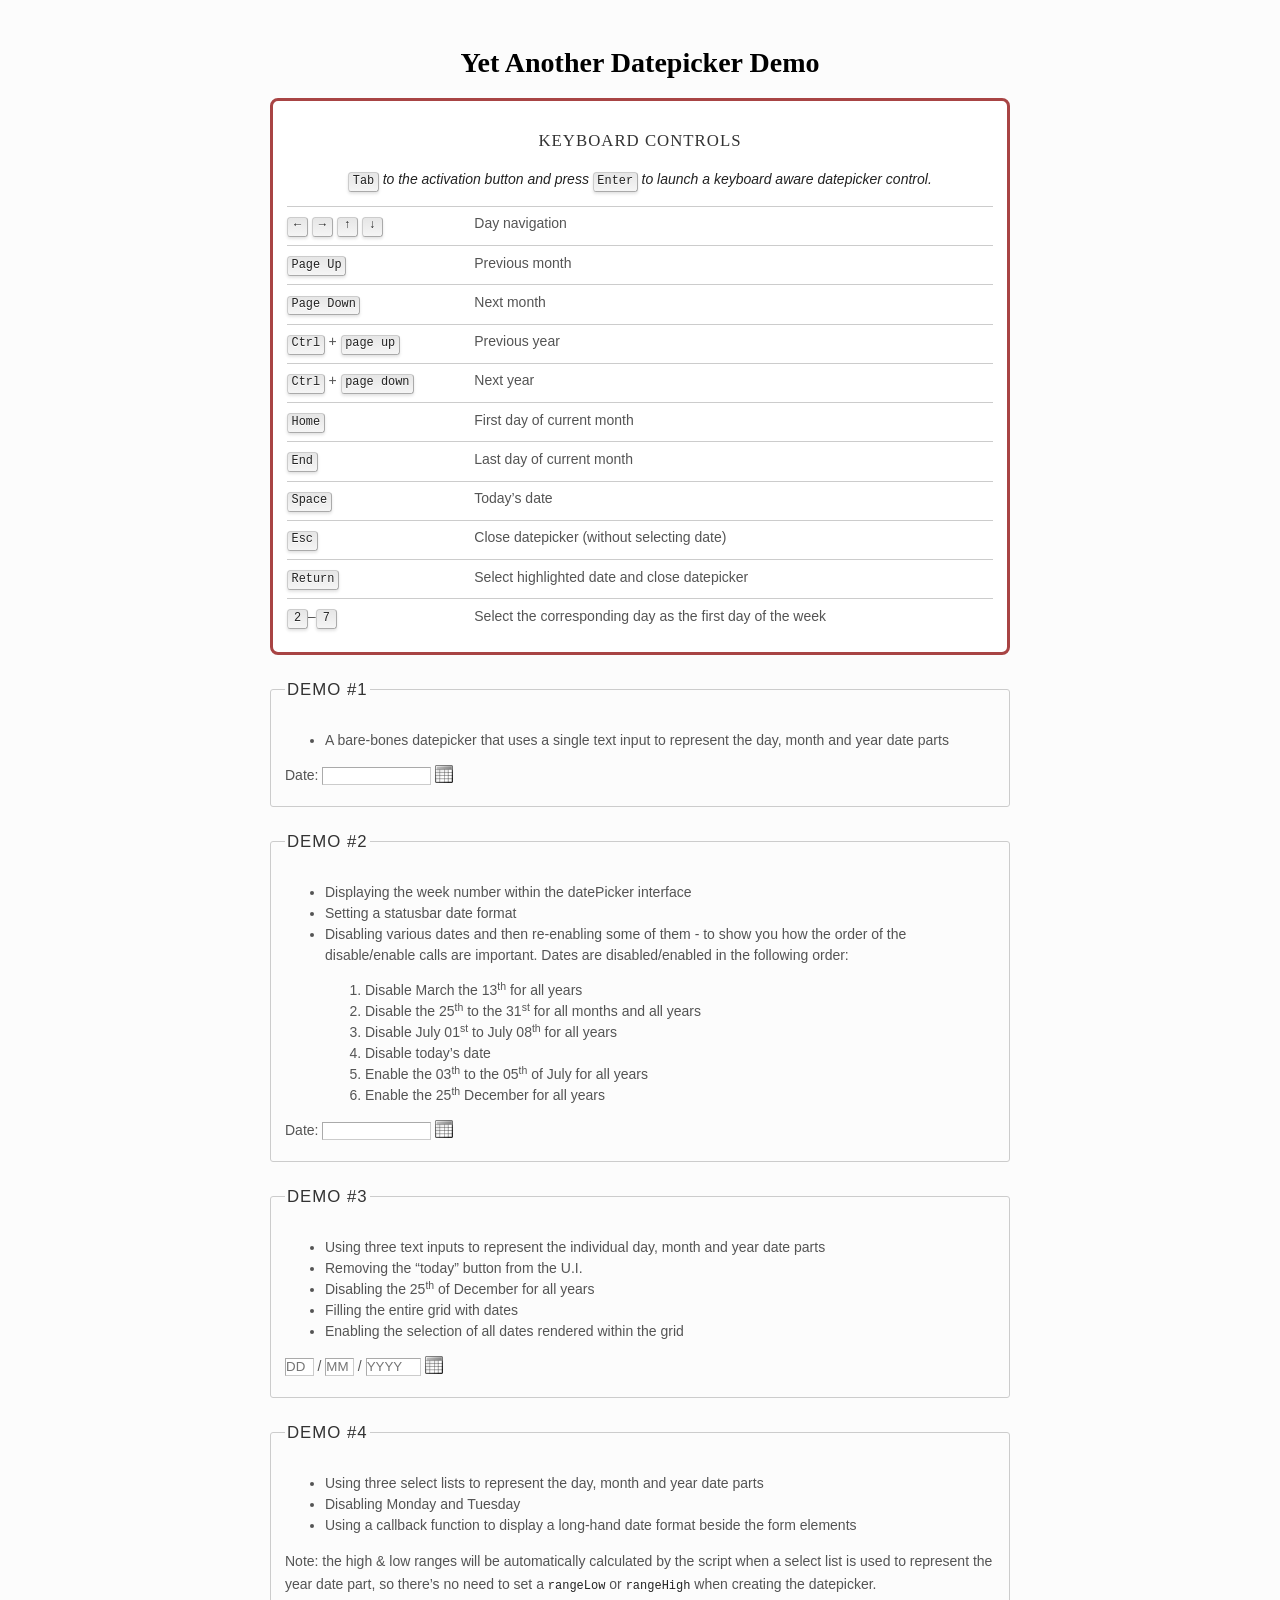
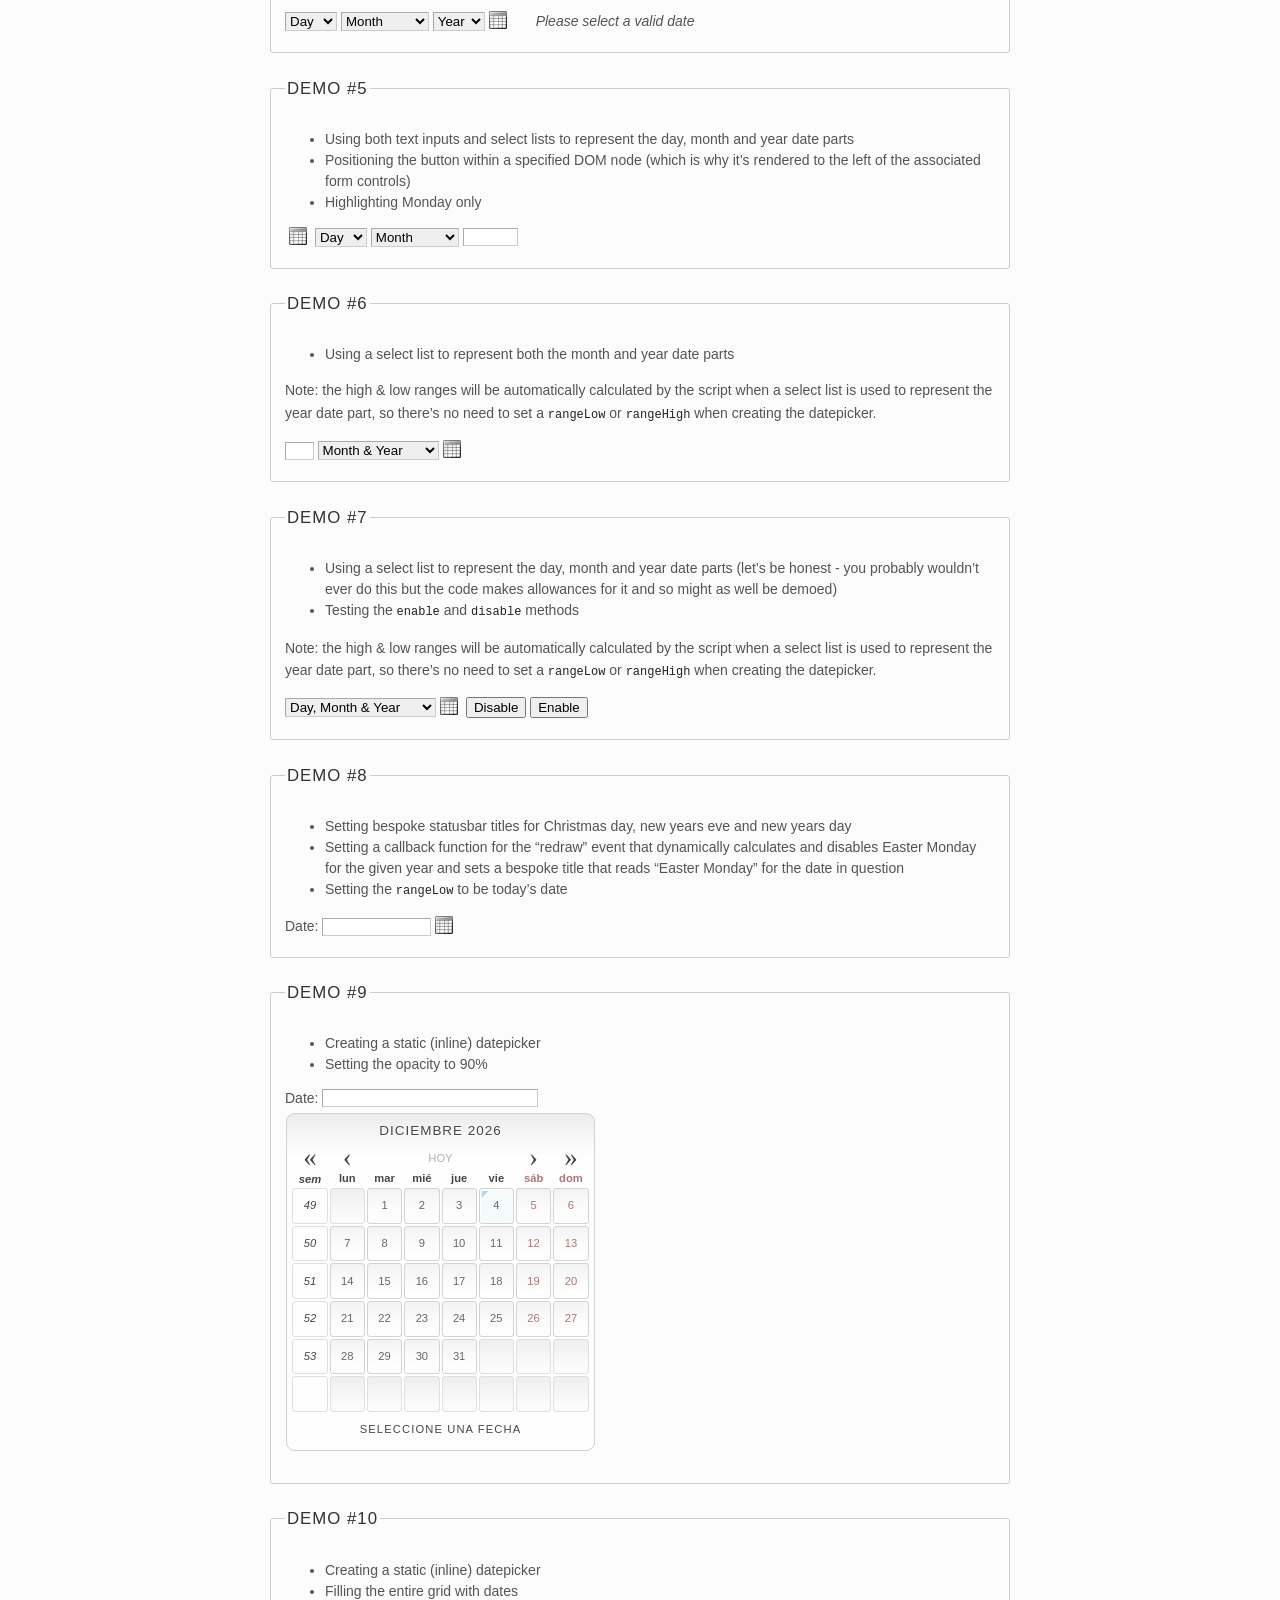
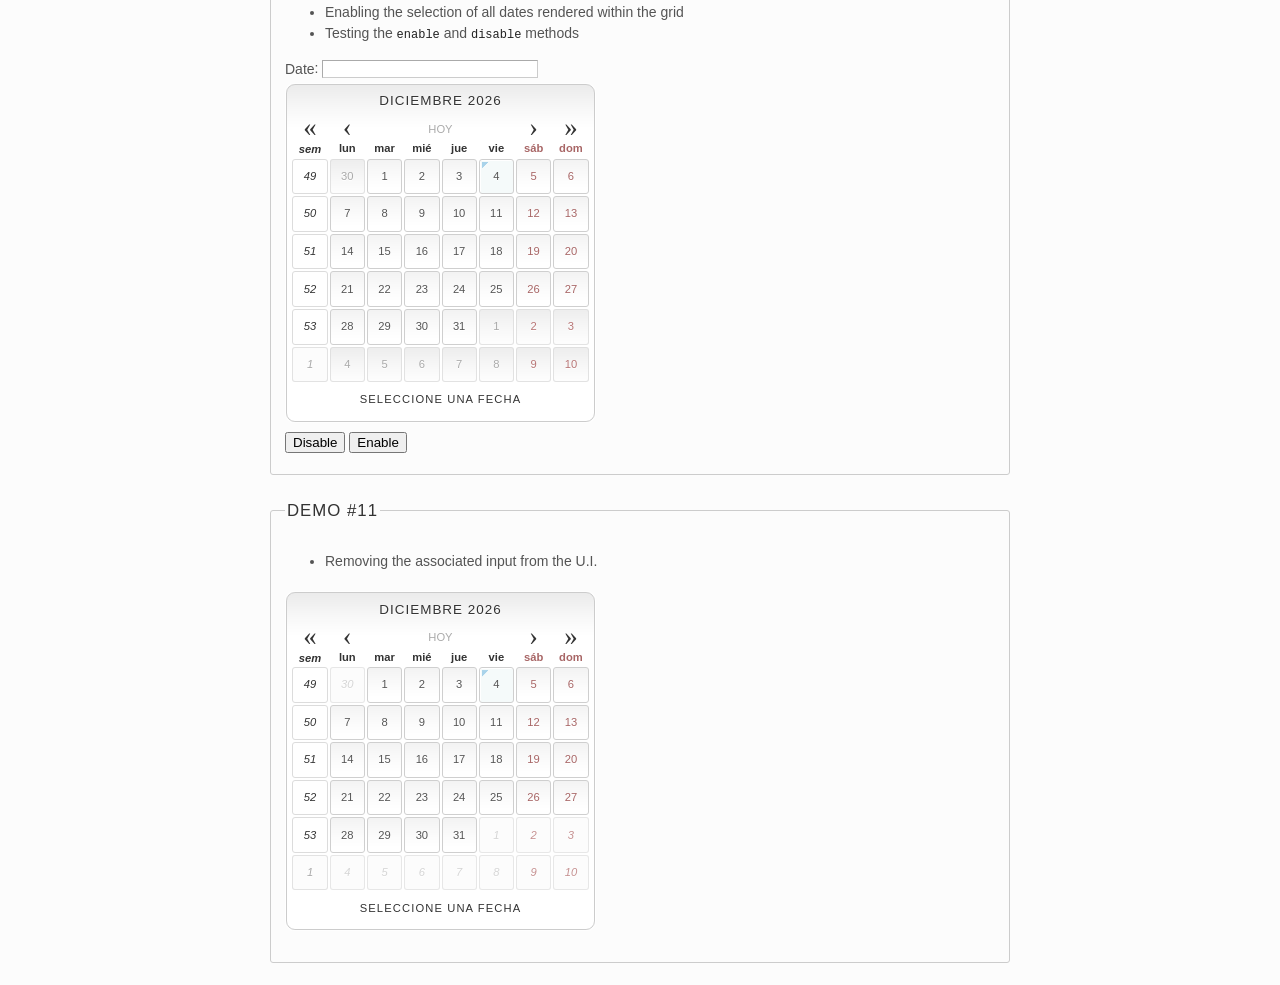
<file: lib/datePickerAccesible/index.html>
<!DOCTYPE html>
<html lang="en">
<head>
    <title>Yet Another Datepicker demo - a frequency decoder production</title>
    <meta charset="utf-8" />

    <script src="./js/lang/es.js"></script>
    <script src="./js/datepicker.js">{"describedby":"fd-dp-aria-describedby"}</script>

    <!-- Styles for the demo -->
    <link href="./css/demo.css" rel="stylesheet" type="text/css" />
    <!-- Add the datepicker stylesheet -->
    <link href="./css/datepicker.css" rel="stylesheet" type="text/css" />

</head>
<body>
  <form method="post" action="">
    <h1>Yet Another Datepicker Demo</h1>
    <!-- The ARIA describedby property set above points to the following div -->
    <div id="fd-dp-aria-describedby">
      <h2>Keyboard Controls</h2>
      <p><kbd>Tab</kbd> to the activation button and press <kbd>Enter</kbd> to launch a keyboard aware datepicker control.</p>
      <table cellpadding="0" cellspacing="0" border="0">
        <tbody>
          <tr><td><kbd>&larr;</kbd> <kbd>&rarr;</kbd> <kbd>&uarr;</kbd> <kbd>&darr;</kbd></td><td>Day navigation</td></tr>
          <tr><td><kbd>Page Up</kbd></td><td>Previous month</td></tr>
          <tr><td><kbd>Page Down</kbd></td><td>Next month</td></tr>
          <tr><td><kbd>Ctrl</kbd> + <kbd>page up</kbd></td><td>Previous year</td></tr>
          <tr><td><kbd>Ctrl</kbd> + <kbd>page down</kbd></td><td>Next year</td></tr>
          <tr><td><kbd>Home</kbd></td><td>First day of current month</td></tr>
          <tr><td><kbd>End</kbd></td><td>Last day of current month</td></tr>
          <tr><td><kbd>Space</kbd></td><td>Today&#8217;s date</td></tr>
          <tr><td><kbd>Esc</kbd></td><td>Close datepicker (without selecting date)</td></tr>
          <tr><td><kbd>Return</kbd></td><td>Select highlighted date and close datepicker</td></tr>
          <tr><td><kbd>2</kbd>&ndash;<kbd>7</kbd></td><td>Select the corresponding day as the first day of the week</td></tr>
        </tbody>
      </table>
    </div>
    <!--

    DEMO #1

    -->
    <fieldset>
      <legend>Demo #1</legend>
      <ul>
        <li>A bare-bones datepicker that uses a single text input to represent the day, month and year date parts</li>
      </ul>
      <label for="demo-1">Date</label> <input type="text" class="w8em" id="demo-1" name="demo-1" value="" maxlength="10" />
    </fieldset>
    <script>
datePickerController.createDatePicker({
    // Associate the text input to a DD/MM/YYYY date format
    formElements:{"demo-1":"%d/%m/%Y"}
    });
    </script>
    <!--

    DEMO #2

    -->
    <fieldset>
      <legend>Demo #2</legend>
      <ul>
        <li>Displaying the week number within the datePicker interface</li>
        <li>Setting a statusbar date format</li>
        <li>
          Disabling various dates and then re-enabling some of them - to show you how the order of the disable/enable calls are important. Dates are disabled/enabled in the following order:
          <ol>
            <li>Disable March the 13<sup>th</sup> for all years</li>
            <li>Disable the 25<sup>th</sup> to the 31<sup>st</sup> for all months and all years</li>
            <li>Disable July 01<sup>st</sup> to July 08<sup>th</sup> for all years</li>
            <li>Disable today&#8217;s date</li>
            <li>Enable the 03<sup>th</sup> to the 05<sup>th</sup> of July for all years</li>
            <li>Enable the 25<sup>th</sup> December for all years</li>
          </ol>
        </li>
      </ul>
      <label for="demo-2">Date</label> <input type="text" class="w8em" id="demo-2" name="demo-2" value="" />
    </fieldset>
    <script>
// Create a few variables to pass to the datePicker
var disabledDates = {
    // Disable March the 13th for all years
    "****0313":1,
    // Disable the 25th to the 31st for all months and all years
    "******25":"******31",
    // Disable July 01st to July 08th for all years
    "****0701":"****0708"
    },
    enabledDates  = {
    // Enable the 03rd to the 05th of July for all years - this should
    // take precedence over the last disabled date rule declared above
    "****0703":"****0705",
    // Enable Christmas day for all years - this should take precedence
    // over the second disabled rule above
    "****1225":1
    };

    // Disable today's date
    disabledDates[datePickerController.dateToYYYYMMDDStr(new Date())] = 1;

// Create the datePicker
datePickerController.createDatePicker({
    // Associate the three text inputs to their date parts
    formElements:{"demo-2":"%d/%m/%Y"},
    // Show week numbers
    showWeeks:true,
    // Set a statusbar format
    statusFormat:"%l, %d%S %F %Y"
    });

// Disable the required dates
datePickerController.setDisabledDates("demo-2", disabledDates);
// Enable the required dates. As these have been set after the
// disabled dates they will take precedence.
datePickerController.setEnabledDates("demo-2", enabledDates);
    </script>
    <!--

    DEMO #3

    -->
    <fieldset>
      <legend>Demo #3</legend>
      <ul>
        <li>Using three text inputs to represent the individual day, month and year date parts</li>
        <li>Removing the &#8220;today&#8221; button from the U.I.</li>
        <li>Disabling the 25<sup>th</sup> of December for all years</li>
        <li>Filling the entire grid with dates</li>
        <li>Enabling the selection of all dates rendered within the grid</li>
      </ul>
      <input type="text" class="w2em" id="demo-3-dd" name="demo-3-dd" value="" maxlength="2" placeholder="DD" />
      /
      <input type="text" class="w2em" id="demo-3-mm" name="demo-3-mm" value="" maxlength="2" placeholder="MM" />
      /
      <input type="text" class="w4em" id="demo-3" name="demo-3" value="" maxlength="4" placeholder="YYYY" />
    </fieldset>
    <script>
datePickerController.createDatePicker({
    // Associate the three text inputs to their date parts
    formElements:{"demo-3":"%Y","demo-3-mm":"%m","demo-3-dd":"%d"},
    // Show the week numbers
    showWeeks:true,
    // Set a statusbar format
    statusFormat:"%l, %d%S %F %Y",
    // Remove the "Today" button
    noTodayButton:true,
    // Fill the entire grid with dates
    fillGrid:true,
    // Enable the selection of dates not within the current month
    // but rendered within the grid (as we used fillGrid:true)
    constrainSelection:false
    });
// Disable the 25th of December for all years
datePickerController.setDisabledDates("demo-3", {"****1225":1});
    </script>
    <!--

    DEMO #4

    -->
    <fieldset>
      <legend>Demo #4</legend>
      <ul>
        <li>Using three select lists to represent the day, month and year date parts</li>
        <li>Disabling Monday and Tuesday</li>
        <li>Using a callback function to display a long-hand date format beside the form elements</li>
      </ul>
      <p>Note: the high &amp; low ranges will be automatically calculated by the script when a select list is used to represent the year date part, so there&#8217;s no need to set a <code>rangeLow</code> or <code>rangeHigh</code> when creating the datepicker.</p>
      <select id="date-sel-dd" name="date-sel-dd">
        <option value="-1">Day</option>
        <option value="1">1st</option>
        <option value="2">2nd</option>
        <option value="3">3rd</option>
        <option value="4">4th</option>
        <option value="5">5th</option>
        <option value="6">6th</option>
        <option value="7">7th</option>
        <option value="8">8th</option>
        <option value="9">9th</option>
        <option value="10">10th</option>
        <option value="11">11th</option>
        <option value="12">12th</option>
        <option value="13">13th</option>
        <option value="14">14th</option>
        <option value="15">15th</option>
        <option value="16">16th</option>
        <option value="17">17th</option>
        <option value="18">18th</option>
        <option value="19">19th</option>
        <option value="20">20th</option>
        <option value="21">21st</option>
        <option value="22">22nd</option>
        <option value="23">23rd</option>
        <option value="24">24th</option>
        <option value="25">25th</option>
        <option value="26">26th</option>
        <option value="27">27th</option>
        <option value="28">28th</option>
        <option value="29">29th</option>
        <option value="30">30th</option>
        <option value="31">31st</option>
      </select>
      <select id="date-sel-mm" name="date-sel-mm">
        <option value="-1">Month</option>
        <option value="1">January</option>
        <option value="2">February</option>
        <option value="3">March</option>
        <option value="4">April</option>
        <option value="5">May</option>
        <option value="6">June</option>
        <option value="7">July</option>
        <option value="8">August</option>
        <option value="9">September</option>
        <option value="10">October</option>
        <option value="11">November</option>
        <option value="12">December</option>
      </select>
      <select id="date-sel" name="date-sel">
        <option value="-1">Year</option>
        <option value="1970">1970</option>
        <option value="1971">1971</option>
        <option value="1972">1972</option>
        <option value="1973">1973</option>
        <option value="1974">1974</option>
        <option value="1975">1975</option>
        <option value="1976">1976</option>
        <option value="1977">1977</option>
        <option value="1978">1978</option>
        <option value="1979">1979</option>
        <option value="1980">1980</option>
        <option value="1981">1981</option>
        <option value="1982">1982</option>
        <option value="1983">1983</option>
        <option value="1984">1984</option>
        <option value="1985">1985</option>
        <option value="1986">1986</option>
        <option value="1987">1987</option>
        <option value="1988">1988</option>
        <option value="1989">1989</option>
        <option value="1990">1990</option>
      </select>
      <!--

      A span to display the long-hand date format using the "showEnglishDate"
      function defined below

      -->
      <span id="date-sel-out"></span>
    </fieldset>
    <script type="text/javascript">
datePickerController.createDatePicker({
    formElements:{"date-sel":"%Y","date-sel-mm":"%n","date-sel-dd":"%j"},
    showWeeks:true,
    statusFormat:"%l, %d%S %F %Y",
    // Fill the entire grid with dates
    fillGrid:true,
    // Disable the selection of dates not within the current month
    // but rendered within the grid (as we used fillGrid:true)
    constrainSelection:true,
    // Set a final opacity of 90%
    finalOpacity:95,
    // Disable Monday (index =0) and Tuesday (index = 1)
    disabledDays:[1,1,0,0,0,0,0],
    // The function "showEnglishDate" is declared below
    callbackFunctions:{"create":[showEnglishDate],"dateset":[showEnglishDate]}
    });

// This is the actual function used by the "create" and "dateset" events
function showEnglishDate(argObj) {
    // Grab the span & get a more English-ised version of the selected date
    var spn = document.getElementById(argObj.id+"-out"),
        formattedDate = !argObj.date ? "Please select a valid date" : datePickerController.printFormattedDate(argObj.date, "%l, %d%S %F %Y", false);

    // Remove the current contents of the span
    while(spn.firstChild) {
        spn.removeChild(spn.firstChild);
    };

    // Add a new text node containing our formatted date
    spn.appendChild(document.createTextNode(formattedDate));
};
    </script>
    <!--

    DEMO #5

    -->
    <fieldset>
      <legend>Demo #5</legend>
      <ul>
        <li>Using both text inputs and select lists to represent the day, month and year date parts</li>
        <li>Positioning the button within a specified DOM node (which is why it&#8217;s rendered to the left of the associated form controls)</li>
        <li>Highlighting Monday only</li>
      </ul>
      <!--

      The datePicker button is created as a child of the following span

      -->
      <span id="demo-5-button"></span>
      <select id="demo-5-dd" name="demo-5-dd">
        <option value="-1">Day</option>
        <option value="1">1st</option>
        <option value="2">2nd</option>
        <option value="3">3rd</option>
        <option value="4">4th</option>
        <option value="5">5th</option>
        <option value="6">6th</option>
        <option value="7">7th</option>
        <option value="8">8th</option>
        <option value="9">9th</option>
        <option value="10">10th</option>
        <option value="11">11th</option>
        <option value="12">12th</option>
        <option value="13">13th</option>
        <option value="14">14th</option>
        <option value="15">15th</option>
        <option value="16">16th</option>
        <option value="17">17th</option>
        <option value="18">18th</option>
        <option value="19">19th</option>
        <option value="20">20th</option>
        <option value="21">21st</option>
        <option value="22">22nd</option>
        <option value="23">23rd</option>
        <option value="24">24th</option>
        <option value="25">25th</option>
        <option value="26">26th</option>
        <option value="27">27th</option>
        <option value="28">28th</option>
        <option value="29">29th</option>
        <option value="30">30th</option>
        <option value="31">31st</option>
      </select>
      <select id="demo-5-mm" name="demo-5-mm">
        <option value="-1">Month</option>
        <option value="1">January</option>
        <option value="2">February</option>
        <option value="3">March</option>
        <option value="4">April</option>
        <option value="5">May</option>
        <option value="6">June</option>
        <option value="7">July</option>
        <option value="8">August</option>
        <option value="9">September</option>
        <option value="10">October</option>
        <option value="11">November</option>
        <option value="12">December</option>
      </select>
      <input type="text" name="demo-5" id="demo-5" maxlength="4" class="w4em" />
      </fieldset>
      <script>
datePickerController.createDatePicker({
    formElements:{"demo-5":"%Y","demo-5-mm":"%n","demo-5-dd":"%j"},
    showWeeks:true,
    statusFormat:"%l, %d%S %F %Y",
    // Highlight Monday only
    highlightDays:[1,0,0,0,0,0,0],
    // Position the button in a wrapper span to the left of the input
    positioned:"demo-5-button"
    });
      </script>
      <!--

      DEMO #6

      -->
    <fieldset>
      <legend>Demo #6</legend>
      <ul>
        <li>Using a select list to represent both the month and year date parts</li>
      </ul>
      <p>Note: the high &amp; low ranges will be automatically calculated by the script when a select list is used to represent the year date part, so there&#8217;s no need to set a <code>rangeLow</code> or <code>rangeHigh</code> when creating the datepicker.</p>
      <input type="text" class="w2em" id="demo-6" name="demo-6" maxlength="2" />
      <select id="demo-6-1" name="demo-6-1">
        <option value="-1">Month &amp; Year</option>
        <option value="012008">January 2008</option>
        <option value="022008">February 2008</option>
        <option value="032008">March 2008</option>
        <option value="042008">April 2008</option>
        <option value="052008">May 2008</option>
        <option value="062008">June 2008</option>
        <option value="072008">July 2008</option>
        <option value="082008">August 2008</option>
        <option value="092008">September 2008</option>
        <option value="102008">October 2008</option>
        <option value="112008">November 2008</option>
        <option value="122008">December 2008</option>
      </select>
    </fieldset>
    <script>
datePickerController.createDatePicker({
    formElements:{"demo-6-1":"%m%Y","demo-6":"%d"},
    showWeeks:true,
    fillGrid:true,
    constrainSelection:false,
    statusFormat:"%l, %d%S %F %Y"
    });
    </script>
    <!--

    DEMO #7

    -->
    <fieldset>
      <legend>Demo #7</legend>
      <ul>
        <li>Using a select list to represent the day, month and year date parts (let&#8217;s be honest - you probably wouldn&#8217;t ever do this but the code makes allowances for it and so might as well be demoed)</li>
        <li>Testing the <code>enable</code> and <code>disable</code> methods</li>
      </ul>
      <p>Note: the high &amp; low ranges will be automatically calculated by the script when a select list is used to represent the year date part, so there&#8217;s no need to set a <code>rangeLow</code> or <code>rangeHigh</code> when creating the datepicker.</p>
      <select id="demo-7" name="demo-7">
        <option value="-1">Day, Month &amp; Year</option>
        <option value="01012008">01st January 2008</option>
        <option value="06022008">06th February 2008</option>
        <option value="09032008">09th March 2008</option>
        <option value="22042008">22nd April 2008</option>
        <option value="11052008">11th May 2008</option>
        <option value="11062008">11th June 2008</option>
        <option value="15072008">15th July 2008</option>
        <option value="28082008">28th August 2008</option>
        <option value="08092008">08th September 2008</option>
        <option value="12102008">12th October 2008</option>
        <option value="16112008">16th November 2008</option>
        <option value="17122008">17th December 2008</option>
      </select>
      <button onclick="datePickerController.disable('demo-7'); return false;">Disable</button> <button onclick="datePickerController.enable('demo-7'); return false;">Enable</button>
    </fieldset>
    <script>
datePickerController.createDatePicker({
    // Associate the select list above and set the date format to match
    // the options value
    formElements:{"demo-7":"%d%m%Y"},
    showWeeks:true,
    statusFormat:"%l, %d%S %F %Y"
    });
    </script>
    <!--

    DEMO #8

    -->
    <fieldset>
      <legend>Demo #8</legend>
      <ul>
        <li>Setting bespoke statusbar titles for Christmas day, new years eve and new years day</li>
        <li>Setting a callback function for the &#8220;redraw&#8221; event that dynamically calculates and disables Easter Monday for the given year and sets a bespoke title that reads &#8220;Easter Monday&#8221; for the date in question</li>
        <li>Setting the <code>rangeLow</code> to be today&#8217;s date</li>
      </ul>
      <label for="demo-8">Date</label>
      <input type="text" class="w8em" id="demo-8" name="demo-8" value="" />
    </fieldset>
    <script>
datePickerController.createDatePicker({
    formElements:{"demo-8":"%d/%m/%Y"},
    showWeeks:true,
    // Set a list of titles to use in the statusbar for specific dates
    bespokeTitles:{
        // The 25th of December for all years
        "****1225":"Christmas Day",
        // The 31st of December for all years
        "****1231":"New Years Eve",
        // The 1st of January for all years
        "****0101":"New Years Day"
        },
    statusFormat:"%l, %d%S %F %Y",
    // Set the rangeLow to be today's date
    //rangeLow:datePickerController.dateToYYYYMMDDStr(new Date()),
    rangeLow:new Date(),
    // Set a callback function for the redraw event
    callbackFunctions:{"redraw":[function(argObj) {

        // Dynamically calculate Easter Monday - I've forgotten where this code
        // was originally found and I don't even know if it returns a valid
        // result in all cases.

        // Only run the code if the month is March or April though
        if(+argObj.mm < 3 || +argObj.mm > 4) {
            return;
        };

        var y = argObj.yyyy,
            a=y%4,
            b=y%7,
            c=y%19,
            d=(19*c+15)%30,
            e=(2*a+4*b-d+34)%7,
            m=Math.floor((d+e+114)/31),
            g=(d+e+114)%31+1,
            yyyymmdd = y + "0" + m + String(g < 10 ? "0" + g : g),
            ret = {},
            titles = {};

        // Disable the date
        ret[yyyymmdd] = 1;
        datePickerController.addDisabledDates(argObj.id, ret);

        // Just for fun, also set an "Easter Monday" status bar title for the
        // date we just calculated
        ret[yyyymmdd] = "Easter Monday";

        datePickerController.addBespokeTitles(argObj.id, ret);

        }]}
    });
    </script>
    <!--

    DEMO #9

    -->
    <fieldset>
      <legend>Demo #9</legend>
      <ul>
        <li>Creating a static (inline) datepicker</li>
        <li>Setting the opacity to 90%</li>
      </ul>
      <label for="demo-9">Date</label>
      <input type="text" class="w16em" id="demo-9" name="demo-9" value="" />
    </fieldset>
    <script>
datePickerController.createDatePicker({
    formElements:{"demo-9":"%d/%m/%Y"},
    showWeeks:true,
    statusFormat:"%l, %d%S %F %Y",
    // We want an inline datepicker
    staticPos:true,
    // Set an opacity of 90%
    finalOpacity:90
    });
    </script>
    <!--

    DEMO #10

    -->
    <fieldset>
      <legend>Demo #10</legend>
      <ul>
        <li>Creating a static (inline) datepicker</li>
        <li>Filling the entire grid with dates</li>
        <li>Enabling the selection of all dates rendered within the grid</li>
        <li>Testing the <code>enable</code> and <code>disable</code> methods</li>
      </ul>
      <label for="demo-10">Date</label> <input type="text" class="w16em" id="demo-10" name="demo-10" value="" />
      <button onclick="datePickerController.disable('demo-10'); return false;">Disable</button> <button onclick="datePickerController.enable('demo-10'); return false;">Enable</button>
    </fieldset>
    <script>
datePickerController.createDatePicker({
    formElements:{"demo-10":"%d/%m/%Y"},
    showWeeks:true,
    statusFormat:"%l, %d%S %F %Y",
    staticPos:true,
    fillGrid:true,
    // Enable the selection of all dates rendered within the grid
    constrainSelection:false
    });
    </script>
    <!--

    DEMO #11

    -->
    <fieldset>
      <legend>Demo #11</legend>
      <ul>
        <li>Removing the associated input from the U.I.</li>
      </ul>
      <input type="text" class="w16em" id="demo-11" name="demo-11" value="" />
    </fieldset>
    <script>
datePickerController.createDatePicker({
    formElements:{"demo-11":"%d/%m/%Y"},
    showWeeks:true,
    statusFormat:"%l, %d%S %F %Y",
    staticPos:true,
    fillGrid:true,
    // Remove the associated input from the U.I.
    hideInput:true
    });
    </script>
  </form>
</body>
</html>
</file>
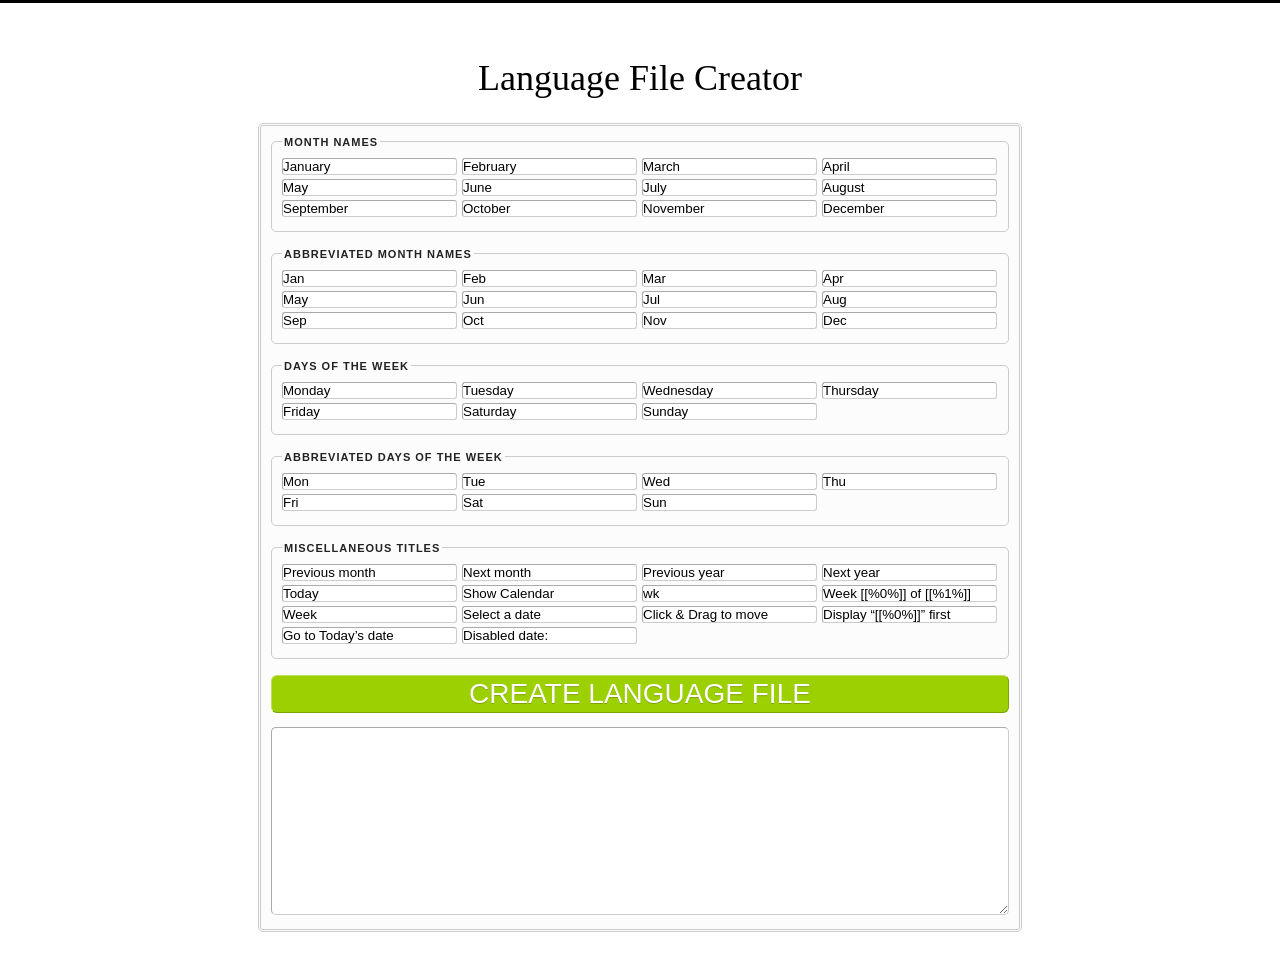
<file: lib/datePickerAccesible/language/index.html>
<!DOCTYPE html>
<html lang="en">
<head>
  <meta charset="utf-8" />
  <title>Language File Creator</title>
  <style>
body
    {
    padding:2em 0 2em 0;
    border:0;
    margin:0;
    text-align:center;
    font-size:16px;
    font-family: verdana,arial,sans-serif;
    color:#545454;
    min-width: 800px;
    background:#fff;
    border-top:3px solid #000;
    }
h1
    {
    font-weight:lighter;
    font-family:georgia, times new roman, times, georgia, palatino, serif;
    text-align:center;
    margin-top:0.6em;
    color:#000;
    font-size:36px;
    }
h2
    {
    font-weight:lighter;
    font-family:verdana,arial,sans-serif;
    text-align:center;
    margin-top:1em;
    color:#333;
    text-transform:uppercase;
    letter-spacing:1px;
    font-size:1.2em;
    } 
a:link,
a:visited
    {
    color:#333;
    text-decoration:underline;
    }
a:hover
    {
    color:#fff;
    text-decoration:none;
    background:#000;
    }
a:active
    {
    color:#000;
    text-decoration:underline;
    }
form
    {
    width:738px;
    background:#fcfcfc;
    border:3px double #ccc;
    text-align:left;
    padding:10px;
    margin:0 auto;
    border-radius:5px;
    }
input, textarea
    {
    background:#fff;
    float:left;
    width:173px;
    border:1px solid #ccc;
    border-top-color:#aaa;
    border-left-color:#aaa;
    padding:0;
    margin:0 5px 4px 0;
    border-radius:3px;
    }
textarea
    {
    width:736px;
    height:14em;
    float:none;
    margin:0;
    border-radius:5px;
    }
#doit
    {
    font-size:28px;
    background:#9cd001;
    border:1px solid #bce058;
    border-bottom-color:#80a300;
    border-right-color:#80a300;
    color:#fff;
    padding:4px 0;
    line-height:1;
    font-weight:normal;
    text-transform:uppercase;
    text-decoration:none;
    cursor:pointer;
    text-shadow:0 1px 0 #80a300;
    width:738px;
    clear:top;
    float:none;
    display:block;
    margin:0 0 0.5em 0;
    border-radius:6px;
    }
fieldset
    {
    border:1px solid #ccc;
    margin:0 0 1em 0;
    padding:10px 5px 10px 10px;
    border-radius:5px;
    }
legend
    {
    color:#222;
    font-size:11px;
    font-weight:bold;
    text-transform:uppercase;
    letter-spacing:1px;
    }
    </style>
    <script>
function safeVal(val) {
    var str = "";
    for(var i = 0, c; c = val.charAt(i); i++) {
        if(/^([a-zA-Z0-9\s\[\]%])$/.test(c)) {
            str += c;
        } else {
            c = c.charCodeAt(0).toString(16).toUpperCase();
            while(c.length<4) c = "0" + c;
            str += "\\u" + c;
        };
    };
    return str;
};

var texts = {
    fullMonths:["January","February","March","April","May","June","July","August","September","October","November","December"],
    monthAbbrs:["Jan","Feb","Mar","Apr","May","Jun","Jul","Aug","Sep","Oct","Nov","Dec"],
    fullDays:  ["Monday","Tuesday","Wednesday","Thursday","Friday","Saturday","Sunday"],
    dayAbbrs:  ["Mon","Tue","Wed","Thu","Fri","Sat","Sun"],
    titles:    ["Previous month","Next month","Previous year","Next year", "Today", "Show Calendar", "wk", "Week [[%0%]] of [[%1%]]", "Week", "Select a date", "Click \u0026 Drag to move", "Display \u201C[[%0%]]\u201D first", "Go to Today\u2019s date", "Disabled date:"]
};

var titleTrad = {
    "fullMonths":"Month Names",
    "monthAbbrs":"Abbreviated month names",
    "titles":"Miscellaneous titles",
    "dayAbbrs":"Abbreviated days of the week",
    "fullDays":"Days of the week"
};

var fs = document.createElement('fieldset'),
    lg = document.createElement('legend'),
    ip = document.createElement('input'),
    fm = document.createElement('form'),
    ta = document.createElement('textarea'),
    fsc, ipc, lgc, parts;
    
fm.onsubmit = function() {
    var out = [], parts, txt, inp, vals;  
          
    for(textType in texts) {
        txt     = "\n" + textType + ":[";
        parts   = texts[textType];
        vals    = [];
        
        for(var i = 0, pt; pt = parts[i]; i++) {
            vals.push('"' + safeVal(document.getElementById(textType + "_" + i).value) + '"');
        };
        
        txt += vals.join(", ") + "]";
        
        out.push(txt);
    };
    
    ta.value = "/* Please save this as a Javascript file using the appropriate two letter (e.g. fr.js) or four letter (e.g. pt-br.js) language code and send it to frequency.decoder at gmail (dot com) - thanks! */\n\nvar fdLocale = {\n/* Uncomment the following line if the first day of the week does not start on Monday */\n//firstDayOfWeek:0," + out.join(",") + "};\ntry { if(\"datePickerController\" in window) { datePickerController.loadLanguage(); }; } catch(err) {};";
    
    return false;
};

fm.action = "";
fm.method = "post"; 

for(textType in texts) {
    fsc = fs.cloneNode(true);
    lgc = lg.cloneNode(true);
    
    lgc.appendChild(document.createTextNode(titleTrad[textType]));
    fsc.appendChild(lgc);
    
    parts = texts[textType];
    
    for(var i = 0, pt; pt = parts[i]; i++) {
        ipc = ip.cloneNode(true);
        ipc.type = "text";
        ipc.id = textType + "_" + i;
        ipc.value = pt;
        ipc.onfocus = function() {
            var parts = this.id.split("_"),
            deftxt = texts[parts[0]][parts[1]];
                
            if(this.value == deftxt) {
                this.value = "";
            };
        };
        ipc.onblur = function() {
            if(this.value) {
                return;
            };
            
            var parts = this.id.split("_"),
                deftxt = texts[parts[0]][parts[1]];
            
            this.value = deftxt;
        };
        fsc.appendChild(ipc);
    };
    
    fm.appendChild(fsc);
}; 

ip.type = "submit";
ip.value = "Create Language File";
ip.id = "doit";
fm.appendChild(ip);

ta.id = "result";
fm.appendChild(ta);
 
window.onload = function() {
    document.body.appendChild(fm);
};

    </script>
</head>
<body>
  <h1>Language File Creator</h1>
</body>
</html>
</file>
<file: lib/datePickerAccesible/css/demo.css>
body
    {
    padding:2em 0 0 0;
    border:0;
    margin:0;
    text-align:center;
    font-size:14px;
    font-family: 'Source Sans Pro', "HelveticaNeue-Light", "Helvetica Neue Light", "Helvetica Neue", Helvetica, Arial, "Lucida Grande", sans-serif;
    color:#545454;
    min-width: 800px;
    background:#fcfcfc;
    }
sub,
sup {
    font-size: 75%;
    line-height: 0;
    position: relative;
    vertical-align: baseline;
}
sup {
    top: -0.5em;
}
sub {
    bottom: -0.25em;
}
ol
    {
    margin-top:1em;
    }
li
    {
    line-height:1.5em;
    }
p
    {
    line-height:1.6em;
    margin:0 0 1em 0;
    }
h1, h2, h3, h4
    {
    font-family:Bitter, georgia, serif;
    }
h4
    {
    font-weight:normal;
    }
h1
    {
    text-align:center;
    color:#000;
    }
h2,
legend
    {
    font-weight:lighter;
    text-align:center;
    color:#333;
    text-transform:uppercase;
    letter-spacing:1px;
    font-size:1.2em;
    line-height:1.5em;
    }
fieldset legend
    {
    text-align:left;
    }
code
    { 
    font-family:'andale mono', 'lucida console', 'courier new', monospace;
    font-size:12px;
    color:#222;
    text-transform:none;
    }
kbd
    {
    display: inline;
    display: inline-block;
    min-width:1em;
    padding:.2em .3em .3em .3em;
    font: normal .85em/1em Monaco, "Bitstream Vera Sans Mono", 'andale mono', 'lucida console', 'courier new', monospace;
    text-align: center;   		
    text-decoration: none;
    -webkit-border-radius: .3em;
       -moz-border-radius: .3em;
            border-radius: .3em;  	
    cursor: default;
    -webkit-user-select: none;
       -moz-user-select: none;
            user-select: none;
    background: rgb(230, 230, 230);
    background: -webkit-gradient(linear, left top, left bottom, from(rgb(230,230,230)), to(rgb(245,245,245)));
    background: -moz-linear-gradient(top, rgb(230,230,230), rgb(245,245,245));
    background: -ms-linear-gradient(top, rgb(230,230,230), rgb(245,245,245));
    background: -o-linear-gradient(top, rgb(230,230,230), rgb(245,245,245));
    background: linear-gradient(top, rgb(230,230,230), rgb(245,245,245));
    color:#222;
    text-shadow: 0 1px 0 rgb(255,255,255);
    border:1px solid #ccc;
    border-right:1px solid #aaa;
    border-bottom:1px solid #aaa;
    -webkit-box-shadow: 0 2px 3px rgba(220,220,220,.8);
       -moz-box-shadow: 0 2px 3px rgba(220,220,220,.8);
            box-shadow: 0 2px 3px rgba(220,220,220,.8);
    }
a
    {
    font-weight:normal;
    outline:none;
    }
a:link,
a:visited
    {
    color:#333;
    text-decoration:underline;
    }
a:hover
    {
    color:#fff;
    text-decoration:none;
    background:#000;
    }
a:active
    {
    color:#000;
    text-decoration:underline;
    }
form
    {
    width:740px;
    text-align:left;
    margin:0 auto;
    -webkit-border-radius:5px;
    -moz-border-radius:5px;
    border-radius:5px;
    }
fieldset
    {
    display:block;
    margin:0;
    padding:1em 1em 1.5em 1em;
    -webkit-border-radius:3px;
    -moz-border-radius:3px;
    border-radius:3px;
    }
form > fieldset
    {
    border:1px solid #ccc;
    margin:0 0 1.6em 0;
    }
label
    {
    line-height:1em;
    margin:0;
    font-weight:normal;
    color:#545454;
    display:inline;
    }
label:after
    {
    content: ": ";
    }
fieldset input
    {
    margin:0;
    padding:0;
    border:1px solid #ccc;
    border-top-color:#aaa;
    border-left-color:#aaa;
    height:1.2em;
    }
select
    {
    margin:0;
    border:1px solid #ccc;
    border-top-color:#aaa;
    border-left-color:#aaa;
    position:relative;
    }
option.alt
    {
    background:#eee;
    }
.w2em
    {
    width:2em;
    }
.w4em
    {
    width:4em;
    }
.w8em
    {
    width:8em;
    }
.w16em
    {
    width:16em;
    }
#fd-dp-aria-describedby
    {
    padding:1em;
    border:3px solid #a84444;
    background:#fff;
    -webkit-border-radius:8px;
    -moz-border-radius:8px;
    border-radius:8px;
    margin-bottom:1.6em;
    }
#fd-dp-aria-describedby table
    {
    width:100%;
    margin-bottom:0;
    border:0;
    }
#fd-dp-aria-describedby td
    {
    padding:0.6em 0;
    border-top:1px solid #ccc;
    vertical-align:top;
    text-align:left;
    }
#fd-dp-aria-describedby p,
.asusual
    {
    color:#222;
    text-align:center;
    font-style:oblique;
    }
#date-sel-out
    {
    color:888;
    margin-left:1.5em;
    font-style:oblique;
    }
</file>
<file: lib/datePickerAccesible/css/datepicker.css>
/*
    Unminified development version of the datepicker stylesheet. Please use the
    minified version in production - remember to run a find/replace on the
    minified file to update the image locations to suit your installation - more
    info can be found in the header of the minified file.
    
    F.Y.I: Here's the HTML produced for each instance of the datePicker, in this
    case associated with a form element having an id of "demo-1"
    
<div id="fd-demo-1" class="date-picker drag-enabled" aria-describedby="fd-dp-aria-describedby" aria-labelledby="demo-1_label" aria-hidden="false" role="application" dir="ltr">
    <div>
        <table class="date-picker-table" role="grid">
            <thead class="date-picker-thead">
                <tr role="presentation">
                    <th class="date-picker-title drag-enabled" colspan="7"><span class="month-display drag-enabled">January&nbsp;</span><span class="year-display drag-enabled">2013</span></th>
                </tr>
                <tr role="presentation">
                    <th><span class="prev-but prev-year" id="demo-1-prev-year-but" title="Previous year">«</span></th>
                    <th><span class="prev-but prev-month" id="demo-1-prev-month-but" title="Previous month">‹</span></th>
                    <th colspan="3"><span class="today-but fd-disabled" id="demo-1-today-but" title="">Today</span></th>
                    <th><span class="next-but next-month" id="demo-1-next-month-but" title="Next month">›</span></th>
                    <th><span class="next-but next-year" id="demo-1-next-year-but" title="Next year">»</span></th>
                </tr>
                <tr>
                    <th class="date-picker-day-header" scope="col" role="columnheader" id="demo-1-col-0" title="Monday">Mon</th>
                    <th class="date-picker-day-header" scope="col" role="columnheader" id="demo-1-col-1" title="Tuesday"><span class="fd-day-header" title="Tuesday">Tue</span></th>
                    <th class="date-picker-day-header" scope="col" role="columnheader" id="demo-1-col-2" title="Wednesday"><span class="fd-day-header" title="Wednesday">Wed</span></th>
                    <th class="date-picker-day-header" scope="col" role="columnheader" id="demo-1-col-3" title="Thursday"><span class="fd-day-header" title="Thursday">Thu</span></th>
                    <th class="date-picker-day-header" scope="col" role="columnheader" id="demo-1-col-4" title="Friday"><span class="fd-day-header" title="Friday">Fri</span></th>
                    <th class="date-picker-day-header date-picker-highlight" scope="col" role="columnheader" id="demo-1-col-5" title="Saturday"><span class="fd-day-header" title="Saturday">Sat</span></th>
                    <th class="date-picker-day-header date-picker-highlight" scope="col" role="columnheader" id="demo-1-col-6" title="Sunday"><span class="fd-day-header" title="Sunday">Sun</span></th>
                </tr>
            </thead>
            <tbody>
                <tr role="row">
                    <td aria-describedby="demo-1-col-0" aria-selected="false" role="gridcell" class="date-picker-unused" title="">&nbsp;</td>
                    <td aria-describedby="demo-1-col-1" aria-selected="false" role="gridcell" title="January 01, 2013" class="day-1 cell-1 cd-20130101 yyyymm-201301 mmdd-0101">1</td>
                    <td aria-describedby="demo-1-col-2" aria-selected="false" role="gridcell" title="January 02, 2013" class="day-2 cell-2 cd-20130102 yyyymm-201301 mmdd-0102">2</td>
                    <td aria-describedby="demo-1-col-3" aria-selected="false" role="gridcell" title="January 03, 2013" class="day-3 cell-3 cd-20130103 yyyymm-201301 mmdd-0103">3</td>
                    <td aria-describedby="demo-1-col-4" aria-selected="false" role="gridcell" title="January 04, 2013" class="day-4 cell-4 cd-20130104 yyyymm-201301 mmdd-0104">4</td>
                    <td aria-describedby="demo-1-col-5" aria-selected="false" role="gridcell" title="January 05, 2013" class="day-5 cell-5 cd-20130105 yyyymm-201301 mmdd-0105 date-picker-highlight">5</td>
                    <td aria-describedby="demo-1-col-6" aria-selected="false" role="gridcell" title="January 06, 2013" class="day-6 cell-6 cd-20130106 yyyymm-201301 mmdd-0106 date-picker-highlight">6</td>
                </tr>
                <tr role="row">
                    <td aria-describedby="demo-1-col-0" aria-selected="false" role="gridcell" title="January 07, 2013" class="day-0 cell-7 cd-20130107 yyyymm-201301 mmdd-0107">7</td>
                    <td aria-describedby="demo-1-col-1" aria-selected="false" role="gridcell" title="January 08, 2013" class="day-1 cell-8 cd-20130108 yyyymm-201301 mmdd-0108">8</td>
                    <td aria-describedby="demo-1-col-2" aria-selected="false" role="gridcell" title="January 09, 2013" class="day-2 cell-9 cd-20130109 yyyymm-201301 mmdd-0109">9</td>
                    <td aria-describedby="demo-1-col-3" aria-selected="false" role="gridcell" title="January 10, 2013" class="day-3 cell-10 cd-20130110 yyyymm-201301 mmdd-0110">10</td>
                    <td aria-describedby="demo-1-col-4" aria-selected="false" role="gridcell" title="January 11, 2013" class="day-4 cell-11 cd-20130111 yyyymm-201301 mmdd-0111">11</td>
                    <td aria-describedby="demo-1-col-5" aria-selected="false" role="gridcell" title="January 12, 2013" id="demo-1-date-picker-hover" class="day-5 cell-12 cd-20130112 yyyymm-201301 mmdd-0112 date-picker-today date-picker-highlight date-picker-hover" tabindex="0">12</td>
                    <td aria-describedby="demo-1-col-6" aria-selected="false" role="gridcell" title="January 13, 2013" class="day-6 cell-13 cd-20130113 yyyymm-201301 mmdd-0113 date-picker-highlight">13</td>
                </tr>
                
                ... snip ...
                
            </tbody>
        </table>
    </div>
</div>

*/

/*
    Hide the datepickers associated input by using a className
*/
.fd-hidden-input
    {
    display:none;
    }
/*
    Screen reader class - used to hide spans inside each cell from the visual
    display. See: http://webaim.org/techniques/css/invisiblecontent/
*/
.fd-screen-reader
    {
    position:absolute;
    left:-999em;
    top:auto;
    width:1px;
    height:1px;
    overflow:hidden;
    -moz-outline: 0 none;
         outline: 0 none;
    } 
/*
    The wrapper div
*/
.date-picker
    {
    position:absolute;
    z-index:9999;
    text-align:center;
    /* 
    Change the font-size to suit your needs. The following line is for the demo
    that has a 14px font-size defined on the body tag.

    All other rules are "em" based and inherit from the font-size set here.
    */
    font:900 0.8em/1em "HelveticaNeue-Light", "Helvetica Neue Light", "Helvetica Neue", Helvetica, Verdana, Arial, "Lucida Grande", sans-serif;
    background:transparent;
    -webkit-user-select:none;
       -moz-user-select:none;
        -ms-user-select:none;
         -o-user-select:none;
            user-select:none;
    /*
    Set the fade in/out animation time here. This is used for browsers that
    support CSS transitions. Non-supporting browsers receive the fade effect
    using a Javascript fallback.
    */
    opacity:1;
    -webkit-transition:opacity .75s ease-in-out;
       -moz-transition:opacity .75s ease-in-out;
        -ms-transition:opacity .75s ease-in-out;
         -o-transition:opacity .75s ease-in-out;
            transition:opacity .75s ease-in-out;
    }
.date-picker div
    {
    border:1px solid rgba(255, 255, 255, 0.8);
    border-radius:0.8em;
    }
/*
    The following rule is used whenever CSS Animations are supported by the
    browser
*/
.date-picker.fd-dp-fade
    {
    opacity:0;
    }
/*
    Styles for the static datePickers
*/
.static-datepicker
    {
    position:relative;
    top:5px;
    left:0;
    margin-bottom:1.5em;
    }
/*
    The iframe hack to cover selectlists in IE6
*/
.iehack
    {
    position:absolute;
    background:#fff;
    z-index:9998;
    padding:0;
    margin:0;
    border:0;
    display:none;
    }
/*
    The activation "button" created beside each input for popup datePickers
*/
.date-picker-control span
    {
    display:block;
    width:18px;
    height:18px;
    overflow:hidden;
    margin:auto 0;
    resize:none;
    outline:none;
    }
/*
    The hover effect on the activation button
*/
.date-picker-button-active span,
.date-picker-control:focus span,
.date-picker-control:hover span,
.date-picker-control:active span
    {
    outline:none;
    box-shadow:0 0 5px rgba(40, 130, 170, 0.7);
    border-radius:2px;
    }
/*
    A base64 encoded image-sprite is used for the activation button. IE6 and 7
    get fed "normal" png images within the rule that follows.
*/
.date-picker-control:link,
.date-picker-control:visited
    {
    position:relative;
    display: -moz-inline-box;
    border:0 none;
    padding:0;
    margin:0 4px;
    background-color:transparent;
    background-image:url([data-uri]);
    background-repeat:no-repeat;
    background-position:0 -72px;
    min-width:18px;
    line-height:1;
    cursor:pointer;
    visibility:visible;
    text-decoration:none;
    vertical-align:text-bottom;
    resize:none;
    }
/*
    IE6 & 7 fed "normal" png images
*/
.oldie .date-picker-control:link,
.oldie .date-picker-control:visited
    {
    /*
    IE7 gets a non-base64 encoded image sprite of the base64 encoded image
    declared above. That's all you have to do for IE7 support as it inherits
    the background-position declarations used to reposition the sprite
    */
    *background-image:url(http://www.yourdomain.com/the/path/to/the/images/datepicker-sprite.png);
    /*
    IE6 gets the filter treatment and an individual image for each animation
    state. This pattern is repeated for all other image-based rules within the
    stylesheet
    */
    _background-image:none;
    _filter:progid:DXImageTransform.Microsoft.AlphaImageLoader(enabled=true,sizingMethod=crop,src='http://www.yourdomain.com/the/path/to/the/images/datepicker-normal.png');        
    }
/*
    If the datepicker has a valid date then use a different icon for the
    activation button to let the user know. It's a little detail but it's the
    little things in life etc
*/
.date-picker-dateval:link,
.date-picker-dateval:visited
    {
    background-position:0 -108px;
    }
/*
    Again, IE6 gets a "normal" png image from the server. Rinse, repeat.
*/
.oldie .date-picker-dateval:link,
.oldie .date-picker-dateval:visited
    {
    _filter:progid:DXImageTransform.Microsoft.AlphaImageLoader(enabled=true,sizingMethod=crop,src='http://www.yourdomain.com/the/path/to/the/images/datepicker-selected.png');        
    }
/*
    Hover states etc for the activation button
*/
.date-picker-button-active:link,
.date-picker-button-active:visited,
.date-picker-control:focus,
.date-picker-control:hover,
.date-picker-control:active
    {
    background-position:0 0;
    }
/*
    IE 6 activation button hover states
*/
.oldie .date-picker-button-active:link,
.oldie .date-picker-button-active:visited,
.oldie .date-picker-control:focus,
.oldie .date-picker-control:hover,
.oldie .date-picker-control:active
    {
    _filter:progid:DXImageTransform.Microsoft.AlphaImageLoader(enabled=true,sizingMethod=crop,src='http://www.yourdomain.com/the/path/to/the/images/datepicker-focused.png');             
    }
/*
    Disabled activation button
*/
.date-picker-control-disabled:link,
.date-picker-control-disabled:visited,
.date-picker-control-disabled:hover,
.date-picker-control-disabled:active
    {
    background-position:0 -36px;
    cursor:default;
    }
/*
    IE 6 disabled activation button
*/
.oldie .date-picker-control-disabled:link,
.oldie .date-picker-control-disabled:visited,
.oldie .date-picker-control-disabled:hover,
.oldie .date-picker-control-disabled:active
    {
    _filter:progid:DXImageTransform.Microsoft.AlphaImageLoader(enabled=true,sizingMethod=crop,src='http://www.yourdomain.com/the/path/to/the/images/datepicker-disabled.png');                       
    }
.date-picker-control-disabled:hover span,
.date-picker-control-disabled:active span
    {
    box-shadow:none !important;
    }
/*
    Feed IE6 the following rule, IE7 should handle the min-width declared
    previously.
 */
.oldie .date-picker-control
    {
    _width:18px;
    }
/*
    IE, older Safari & Opera. Seperate CSS rule seems to be required.
*/
.date-picker-control
    {
    display:inline-block;
    outline:none !important;
    }
/*
    Default datepicker "button" styles
*/
.date-picker th span
    {
    display:block;
    padding:0;
    margin:0;
    text-align:center;
    line-height:1em;
    border:0 none;
    background:transparent;
    font-weight:bold;
    cursor:pointer;
    }
/*
    The "month, year" display
*/
.date-picker .month-display,
.date-picker .year-display
    {
    display:inline;
    text-transform:uppercase;
    letter-spacing:1px;
    font-weight:normal;
    font-size:1.2em;
    }
/*
    Generic button class for Next & Previous (both month & year) buttons
*/
.date-picker .prev-but,
.date-picker .next-but
    {
    font-weight:normal;
    font-size:2.4em;
    font-family: georgia, times new roman, palatino, times, bookman, serif;
    cursor:pointer;
    }
.date-picker .prev-but,
.date-picker .next-but,
.date-picker .today-but
    {
    -webkit-transition:all .2s ease-in-out;
       -moz-transition:all .2s ease-in-out;
        -ms-transition:all .2s ease-in-out;
         -o-transition:all .2s ease-in-out;
            transition:all .2s ease-in-out;
    }
/*
    Hover effect for Next & Previous (month, year) buttons
*/
.date-picker .prev-but:hover,
.date-picker .next-but:hover,
.date-picker .today-but:hover
    {
    color:#a84444;
    }
.date-picker .prev-but:hover,
.date-picker .next-but:hover
    {
    /*
    Uncomment this if you want a scale effect
    
    -webkit-transform:scale(1.6);
       -moz-transform:scale(1.6);
        -ms-transform:scale(1.6);
         -o-transform:scale(1.6);
            transform:scale(1.6);
    
    text-shadow:0 2px 1px rgba(0,0,0,.4);
    */
    }
/*
    Today button
*/
.date-picker .today-but
    {
    text-align:center;
    margin:0 auto;
    font-weight:normal;
    font-size:1em;
    width:100%;
    text-decoration:none;
    padding-top:0.3em;
    text-transform:uppercase;
    vertical-align:middle;
    cursor:pointer
    }
/*
    Disabled buttons
*/ 
.date-picker-disabled .prev-but,
.date-picker-disabled .next-but,
.date-picker-disabled .today-but,
.date-picker-disabled .prev-but:hover,
.date-picker-disabled .next-but:hover,
.date-picker-disabled .today-but:hover,
.date-picker .prev-but.fd-disabled:hover,
.date-picker .next-but.fd-disabled:hover,
.date-picker .fd-disabled,
.date-picker .fd-disabled:hover
    {
    color:#aaa;
    cursor:default !important; 
    opacity:1;
    }
.date-picker .prev-but.fd-disabled:hover,
.date-picker .next-but.fd-disabled:hover
    {
    /*
    Uncomment this if you have uncommented the "scale" rules above

    -webkit-transform:scale(1);
       -moz-transform:scale(1);
        -ms-transform:scale(1);
         -o-transform:scale(1);
            transform:scale(1);
    */
    text-shadow:0 -1px 1px rgba(255,255,255,.8);
    }
/*
    The gradient background image
*/
.date-picker table,
.date-picker td,
.date-picker tbody th,
.date-picker .day-disabled,
.date-picker .date-picker-hover.day-disabled,
.date-picker .date-picker-unused,
.date-picker .month-out 
    {
    background-color:#fff;
    background-image:url([data-uri]);
    background-repeat:repeat-x;
    background-position:0 0;
    }
.oldie .date-picker table,
.oldie .date-picker td,
.oldie .date-picker tbody th,
.oldie .date-picker .day-disabled,
.oldie .date-picker .date-picker-hover.day-disabled,
.oldie .date-picker .date-picker-unused,
.oldie .date-picker .month-out 
    {
    *background-image:url(http://www.yourdomain.com/the/path/to/the/images/datepicker-gradient.gif);
    /*
    Remove from IE6 as it has a bug that never caches images on dynamically
    created elements which results in one http request being made for each
    cell of each table rendered by the script.
    */
    _background-image:none;
    }
.date-picker table
    {
    table-layout:auto;
    empty-cells:show;
    border-spacing:2px;
    border-collapse:separate;
    position:relative;
    margin:0;
    padding:0;
    border:1px solid #ccc;
    background-position:0 -20px; 
    text-align:center;
    padding:0.3em;
    width:auto;
    height:auto;
    color:#555;
    font-size:1em;
    border-radius:0.8em;
    box-shadow:0px 0px 5px #aaa;
    }
/*
    Create a "Lifted Corners" effect on the table. Ripped straight from @necolas
    http://nicolasgallagher.com/css-drop-shadows-without-images/
*/
.date-picker:before,
.date-picker:after
    {
    content:"";
    position:absolute;
    z-index:-2;
    bottom:17px;
    left:10px;
    width:50%;
    height:20%;
    max-width:300px;
    max-height:100px;
    -webkit-box-shadow:0 15px 10px rgba(0, 0, 0, 0.7);
       -moz-box-shadow:0 15px 10px rgba(0, 0, 0, 0.7);
            box-shadow:0 15px 10px rgba(0, 0, 0, 0.7);
    -webkit-transform:rotate(-3deg);
       -moz-transform:rotate(-3deg);
        -ms-transform:rotate(-3deg);
         -o-transform:rotate(-3deg);
            transform:rotate(-3deg);
    }
.date-picker:after
    {
    right:10px;
    left:auto;
    -webkit-transform:rotate(3deg);
       -moz-transform:rotate(3deg);
        -ms-transform:rotate(3deg);
         -o-transform:rotate(3deg);
            transform:rotate(3deg);
    }
.oldie .date-picker:before,
.oldie .date-picker:after
    {
    display:none;
    }
/* 
    Common TD & TH styling
*/
.date-picker td,
.date-picker tbody th
    {
    padding:0;
    text-align:center;
    vertical-align:middle;
    cursor:pointer;
    background-position:0 -35px; 
    width:3em;
    height:3em;
    overflow:hidden;
    outline:transparent none 0px;
    border:1px solid #cfcfcf;
    text-transform:none;
    font-weight:normal;
    text-shadow:0 1px #fff;
    border-radius:3px;
    }
.date-picker th
    {
    border:0 none;
    padding:0;
    font-weight:bold;
    color:#333;
    text-align:center;
    vertical-align:middle;
    text-transform:none;
    }
.date-picker .date-picker-week-header
    {
    border:1px solid #dcdcdc;
    font-style:oblique;
    background:transparent;
    cursor:default;
    }
.date-picker .date-picker-thead .date-picker-week-header
    {
    border:0 none;
    cursor:help;
    }
/*
    The "mon tue wed etc" day header styles 
*/
.date-picker .date-picker-day-header
    {
    cursor:help;
    border:0 none;
    padding:0 0 0.2em 0;
    text-transform:lowercase;
    height:auto;
    }
/* 
    tfoot status bar 
*/
.date-picker .date-picker-statusbar
    {
    cursor:default;
    font-weight:normal;
    text-transform:uppercase;
    letter-spacing:0.1em;
    border:0 none;
    background:#fff;
    height:2.8em;
    }
/* 
    TD cell that is _not_ used to display a day of the month 
*/
.date-picker .date-picker-unused
    {
    border-color:#dcdcdc;          
    cursor:default !important;
    background-position:0 -25px;
    }
/* 
    The TH cell used to display the "month, year" title 
*/
.date-picker .date-picker-title
    {
    width:auto;
    height:auto;
    padding:0.4em 0;
    }
/* 
    The "todays date" cell style 
*/
.date-picker .date-picker-today
    {
    background:#fff url([data-uri]) no-repeat 0 0;
    }
.oldie .date-picker .date-picker-today
    {
    *background:#fff url(http://www.yourdomain.com/the/path/to/the/images/datepicker-today.gif) no-repeat 0 0;
    }
.date-picker .month-out.date-picker-highlight 
    {
    color:#b87676;
    }
/* 
    The "highlight days" style 
*/
.date-picker .date-picker-highlight
    {
    color:#a86666;
    }
/* 
    The "active cursor" style 
*/
.date-picker td
    {
    /*
    
    Uncomment this if you want a transition on the cursor cells scale effect
    
    -webkit-transition: all .2s ease;    
       -moz-transition: all .2s ease;    
        -ms-transition: all .2s ease;    
         -o-transition: all .2s ease;    
            transition: all .2s ease;    
    */
    }
/*
    Keyboard users get a scaled cursor. webKit exhibits buggy behaviour when 
    scaling TD cells so commented out until I find a curious CSS based fix.
    Opera no longer appears to apply the scale... ho hum...
*/
.date-picker-focus .date-picker-hover
    {
    /*
    -webkit-transform:scale(1.25);
    */
       -moz-transform:scale(1.25);
        -ms-transform:scale(1.25);
         -o-transform:scale(1.25);
            transform:scale(1.25);
    }

.date-picker .date-picker-hover,
.date-picker .month-out.date-picker-hover
    {
    background:#fff url([data-uri]) no-repeat 0 0;
    cursor:pointer;
    border-color:rgb(100,130,170) !important;
    border-color:rgba(100,130,170,.7) !important;
    color:rgb(100,130,170); 
    text-shadow: 0px 1px 1px #fff;        
    box-shadow:0 0 6px rgba(100,130,170,.6);
    background-size:cover;
    }
.oldie .date-picker .date-picker-hover,
.oldie .date-picker .month-out.date-picker-hover
    {
    *background:#fff url(http://www.yourdomain.com/the/path/to/the/images/datepicker-cursor.jpg) no-repeat 0 0;
    }
/* 
    The "disabled days" style 
*/
.date-picker .day-disabled
    {          
    color:#888;
    cursor:default;
    text-decoration:line-through;
    background-position:0 -15px;
    } 
.date-picker .month-out 
    {
    border-color:#ddd;
    border-color:rgba(220,220,220,0.8);
    color:#aaa;
    background-position:0 -25px;
    } 
/* 
    The "selected date" style - color changed below also 
*/
.date-picker .date-picker-selected-date
    {
    border-color:#888 !important;
    border-color:rgba(7,7,7,.6) !important;
    }
/* 
    The date "out of range" style 
*/
.date-picker .out-of-range,
.date-picker .not-selectable
    {           
    color:#ccc;
    font-style:oblique;
    background:#fcfcfc;
    cursor:default;              
    } 
/* 
    Week number "out of range" && "month-out" styles 
*/
.date-picker th.month-out,
.date-picker th.out-of-range
    {
    color:#aaa;
    font-style:oblique;
    background:#fcfcfc;          
    }
/* 
    Week numbers "out of range" 
*/
.date-picker .out-of-range
    {
    opacity:0.6;
    }  
/* 
    Used when the entire grid is full but the next/prev months dates cannot be 
    selected 
*/
.date-picker .not-selectable
    {         
    opacity:0.8;
    }
.oldie .date-picker .out-of-range
    {
    filter:alpha(opacity=60);
    }
.oldie .date-picker .not-selectable
    {
    filter:alpha(opacity=80);
    }
.date-picker tr
    {
    display:table-row;
    }
.date-picker sup
    {
    font-size:0.86em;
    letter-spacing:normal;
    text-transform:none;
    height: 0;
	line-height: 1;
	position: relative;
	top:-0.2em;	
	vertical-align: baseline !important;
	vertical-align: top;  
    }
.date-picker .date-picker-day-header,
.date-picker .month-display,
.date-picker .year-display
    {            
    text-shadow: 0px 1px 1px #fff;
    }
.date-picker .month-display,
.date-picker .year-display
    {            
    cursor:default;                            
    }
.date-picker td:focus,
.date-picker .date-picker-hover 
    {
    overflow:hidden;
	-moz-outline:0 none;
         outline:0 none;        
	-o-highlight:0 none;
    }
/* 
    The "pulse" animation on focused button and datepicker cursor
*/
.date-picker-focus .date-picker-hover,
.date-picker-control:focus span
    {
    -webkit-animation:fd-dp-pulse 1.5s infinite alternate;
       -moz-animation:fd-dp-pulse 1.5s infinite alternate;
        -ms-animation:fd-dp-pulse 1.5s infinite alternate;
         -o-animation:fd-dp-pulse 1.5s infinite alternate;
    }
/* 
    The "selected date" style 
*/
.date-picker .date-picker-selected-date
    {
    color:#333;
    color:rgba(3,3,3,.8);
    font-weight:bold;
    font-size:1.2em;
    width:2.4em;
    height:2.4em;
    }
/*
    Remove the box-shadow & lifted corner effect for the inline datepickers
*/
.static-datepicker table
    {
    box-shadow:0 0 0 transparent;
    }
.static-datepicker:before,
.static-datepicker:after
    {
    display:none;
    }
/*
    Add a box-shadow and enhance border for datepickers that have keyboard focus
*/
.date-picker-focus table
    {
    border-color:#999;
    border-color:rgba(153,153,153,.8);
    box-shadow:0px 0px 5px #aaa;
    }
/* 
    Draggable datepickers 
*/
.date-picker .drag-enabled,
.date-picker .drag-enabled span
    {
    cursor:move;
    }    
/* 
    Disabled datePicker 
*/
.date-picker-disabled table
    {
    opacity:.8 !important;
    }
.date-picker-disabled table:before,
.date-picker-disabled table:after
    {
    display:none;
    }
.oldie .date-picker-disabled table
    {
    filter:alpha(opacity=80);                  
    }
.date-picker-disabled,
.date-picker-disabled td,
.date-picker-disabled th,
.date-picker-disabled th span
    {
    cursor:default !important;          
    }
.date-picker-disabled .prev-but:hover,
.date-picker-disabled .next-but:hover
    {
    /*    
    Uncomment this if you have used the previous scale rules previously
    declared within the file (for the prev-but and next-but classes)
    
    -webkit-transform:scale(1);
       -moz-transform:scale(1);
        -ms-transform:scale(1);
         -o-transform:scale(1);
            transform:scale(1);
    */
    text-shadow:none;
    }
body.fd-drag-active 
    {
    -webkit-touch-callout:none; 
    -webkit-user-select:none;
       -moz-user-select:none;
            user-select:none;     
    }
/* 
    Glow effect for the focused (keyboard active) cursor cell and popup
    datepickers activation button 
*/
@-webkit-keyframes fd-dp-pulse {
    from{box-shadow:0 0 2px rgba(100, 130, 170, 0.8)}
    to{box-shadow:0 0 6px rgba(10, 130, 170, 0.5)}
}
@-moz-keyframes fd-dp-pulse {
    from{box-shadow:0 0 2px rgba(100, 130, 170, 0.8)}
    to{box-shadow:0 0 6px rgba(10, 130, 170, 0.5)}
}
@-ms-keyframes fd-dp-pulse {
    from{box-shadow:0 0 2px rgba(100, 130, 170, 0.8)}
    to{box-shadow:0 0 6px rgba(10, 130, 170, 0.5)}
}
@-o-keyframes fd-dp-pulse {
    from{box-shadow:0 0 2px rgba(100, 130, 170, 0.8)}
    to{box-shadow:0 0 6px rgba(10, 130, 170, 0.5)}
}
</file>
